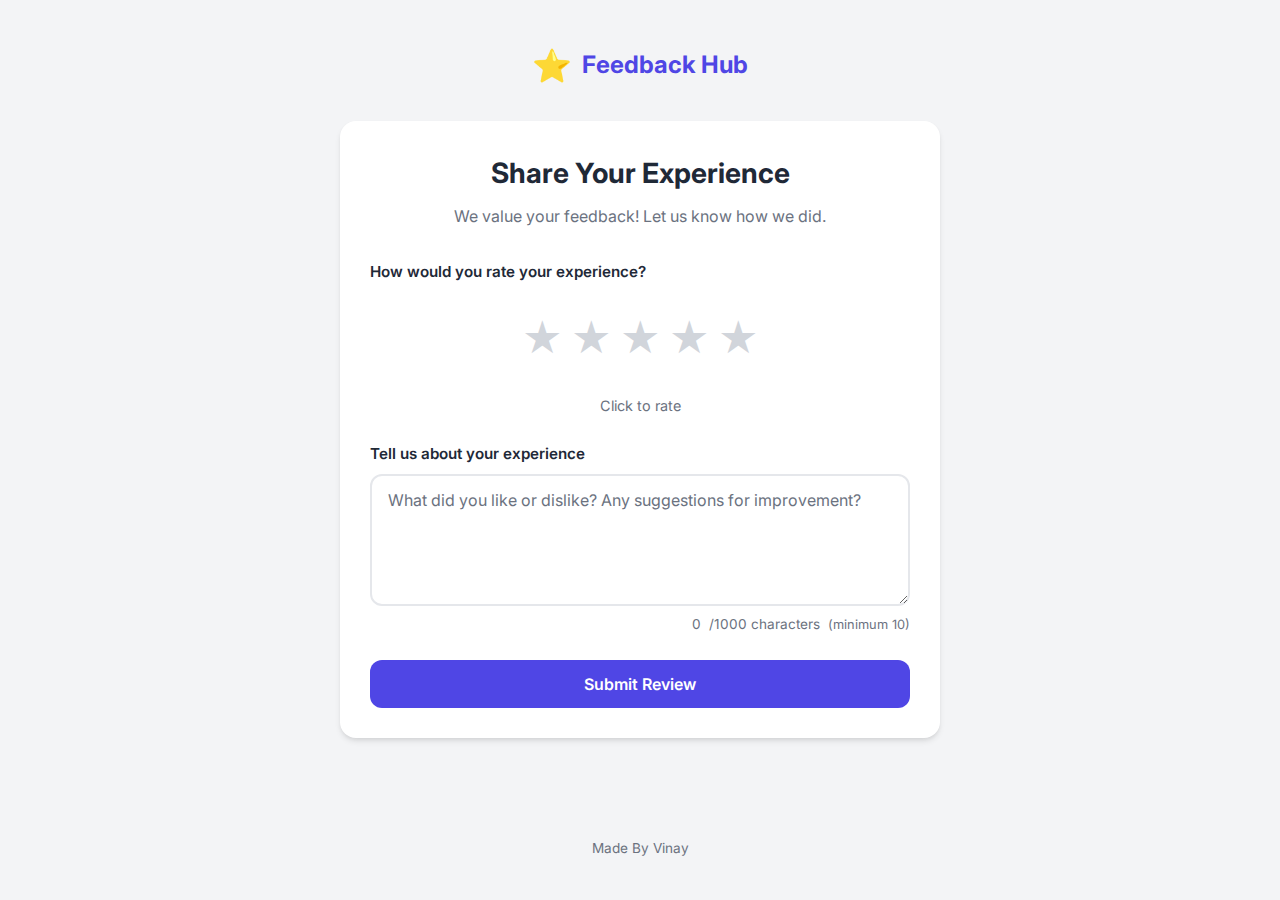
<file: task2/frontend/public/user/index.html>
<!DOCTYPE html>
<html lang="en">
<head>
    <meta charset="UTF-8">
    <meta name="viewport" content="width=device-width, initial-scale=1.0">
    <title>Share Your Experience | AI Feedback System</title>
    <link rel="stylesheet" href="styles.css">
    <link rel="preconnect" href="https://fonts.googleapis.com">
    <link rel="preconnect" href="https://fonts.gstatic.com" crossorigin>
    <link href="https://fonts.googleapis.com/css2?family=Inter:wght@300;400;500;600;700&display=swap" rel="stylesheet">
</head>
<body>
    <div class="container">
        <!-- Header -->
        <header class="header">
            <div class="logo">
                <span class="logo-icon">⭐</span>
                <span class="logo-text">Feedback Hub</span>
            </div>
        </header>

        <!-- Main Content -->
        <main class="main-content">
            <!-- Review Form Card -->
            <div class="card review-card">
                <h1 class="card-title">Share Your Experience</h1>
                <p class="card-subtitle">We value your feedback! Let us know how we did.</p>

                <form id="review-form" class="review-form">
                    <!-- Star Rating -->
                    <div class="form-group">
                        <label class="form-label">How would you rate your experience?</label>
                        <div class="star-rating" id="star-rating">
                            <span class="star" data-value="1">★</span>
                            <span class="star" data-value="2">★</span>
                            <span class="star" data-value="3">★</span>
                            <span class="star" data-value="4">★</span>
                            <span class="star" data-value="5">★</span>
                        </div>
                        <input type="hidden" id="rating-value" name="rating" value="0">
                        <p class="rating-text" id="rating-text">Click to rate</p>
                    </div>

                    <!-- Review Text -->
                    <div class="form-group">
                        <label class="form-label" for="review-text">Tell us about your experience</label>
                        <textarea 
                            id="review-text" 
                            name="review_text" 
                            class="form-textarea"
                            placeholder="What did you like or dislike? Any suggestions for improvement?"
                            maxlength="1000"
                            rows="5"
                        ></textarea>
                        <div class="char-counter">
                            <span id="char-count">0</span>/1000 characters
                            <span class="min-chars">(minimum 10)</span>
                        </div>
                    </div>

                    <!-- Submit Button -->
                    <button type="submit" class="btn btn-primary" id="submit-btn">
                        <span class="btn-text">Submit Review</span>
                        <span class="btn-loader" style="display: none;">
                            <span class="spinner"></span>
                            Processing...
                        </span>
                    </button>
                </form>
            </div>

            <div class="card response-card" id="response-card" style="display: none;">
                <div class="response-header">
                    <span class="response-icon"></span>
                    <h2 class="response-title">Thank You!</h2>
                </div>
                <div class="response-content" id="ai-response">
                </div>
                <div class="response-meta" id="response-meta">
                </div>
                <button class="btn btn-secondary" id="new-review-btn">
                    Submit Another Review
                </button>
            </div>

            <!-- Error Toast -->
            <div class="toast toast-error" id="error-toast" style="display: none;">
                <span class="toast-icon">❌</span>
                <span class="toast-message" id="error-message">Something went wrong</span>
                <button class="toast-close" id="toast-close">&times;</button>
            </div>

            <!-- Success Toast -->
            <div class="toast toast-success" id="success-toast" style="display: none;">
                <span class="toast-icon">✅</span>
                <span class="toast-message">Review submitted successfully!</span>
            </div>
        </main>

        <footer class="footer">
            <p>Made By Vinay</p>
        </footer>
    </div>

    <script src="script.js"></script>
</body>
</html>
</file>
<file: task2/frontend/public/user/styles.css>
/* ============================================
   AI Feedback System - User Dashboard Styles
   ============================================ */

/* CSS Variables */
:root {
    --primary-color: #4F46E5;
    --primary-hover: #4338CA;
    --secondary-color: #6B7280;
    --success-color: #10B981;
    --error-color: #EF4444;
    --warning-color: #F59E0B;
    --background-color: #F3F4F6;
    --card-background: #FFFFFF;
    --text-primary: #1F2937;
    --text-secondary: #6B7280;
    --border-color: #E5E7EB;
    --star-color: #FBBF24;
    --star-empty: #D1D5DB;
    --shadow-sm: 0 1px 2px 0 rgba(0, 0, 0, 0.05);
    --shadow-md: 0 4px 6px -1px rgba(0, 0, 0, 0.1), 0 2px 4px -1px rgba(0, 0, 0, 0.06);
    --shadow-lg: 0 10px 15px -3px rgba(0, 0, 0, 0.1), 0 4px 6px -2px rgba(0, 0, 0, 0.05);
    --radius-sm: 6px;
    --radius-md: 12px;
    --radius-lg: 16px;
    --transition: all 0.3s ease;
}

/* Reset & Base */
* {
    margin: 0;
    padding: 0;
    box-sizing: border-box;
}

body {
    font-family: 'Inter', -apple-system, BlinkMacSystemFont, 'Segoe UI', Roboto, sans-serif;
    background-color: var(--background-color);
    color: var(--text-primary);
    line-height: 1.6;
    min-height: 100vh;
}

/* Container */
.container {
    max-width: 640px;
    margin: 0 auto;
    padding: 20px;
    min-height: 100vh;
    display: flex;
    flex-direction: column;
}

/* Header */
.header {
    text-align: center;
    padding: 20px 0 30px;
}

.logo {
    display: inline-flex;
    align-items: center;
    gap: 10px;
}

.logo-icon {
    font-size: 2rem;
}

.logo-text {
    font-size: 1.5rem;
    font-weight: 700;
    color: var(--primary-color);
}

/* Main Content */
.main-content {
    flex: 1;
    display: flex;
    flex-direction: column;
    gap: 20px;
}

/* Card Styles */
.card {
    background: var(--card-background);
    border-radius: var(--radius-lg);
    padding: 30px;
    box-shadow: var(--shadow-md);
    transition: var(--transition);
}

.card-title {
    font-size: 1.75rem;
    font-weight: 700;
    color: var(--text-primary);
    margin-bottom: 8px;
    text-align: center;
}

.card-subtitle {
    color: var(--text-secondary);
    text-align: center;
    margin-bottom: 30px;
}

/* Form Styles */
.review-form {
    display: flex;
    flex-direction: column;
    gap: 24px;
}

.form-group {
    display: flex;
    flex-direction: column;
    gap: 8px;
}

.form-label {
    font-weight: 600;
    color: var(--text-primary);
    font-size: 0.95rem;
}

/* Star Rating */
.star-rating {
    display: flex;
    justify-content: center;
    gap: 8px;
    padding: 15px 0;
}

.star {
    font-size: 2.5rem;
    color: var(--star-empty);
    cursor: pointer;
    transition: var(--transition);
    user-select: none;
}

.star:hover,
.star.hover {
    color: var(--star-color);
    transform: scale(1.1);
}

.star.selected {
    color: var(--star-color);
}

.rating-text {
    text-align: center;
    color: var(--text-secondary);
    font-size: 0.9rem;
    min-height: 24px;
}

.rating-text.selected {
    color: var(--primary-color);
    font-weight: 500;
}

/* Textarea */
.form-textarea {
    width: 100%;
    padding: 14px 16px;
    border: 2px solid var(--border-color);
    border-radius: var(--radius-md);
    font-family: inherit;
    font-size: 1rem;
    resize: vertical;
    min-height: 120px;
    transition: var(--transition);
}

.form-textarea:focus {
    outline: none;
    border-color: var(--primary-color);
    box-shadow: 0 0 0 3px rgba(79, 70, 229, 0.1);
}

.form-textarea::placeholder {
    color: var(--text-secondary);
}

/* Character Counter */
.char-counter {
    display: flex;
    justify-content: flex-end;
    align-items: center;
    gap: 8px;
    font-size: 0.85rem;
    color: var(--text-secondary);
}

.char-counter.warning {
    color: var(--warning-color);
}

.char-counter.error {
    color: var(--error-color);
}

.min-chars {
    font-size: 0.8rem;
}

/* Buttons */
.btn {
    display: inline-flex;
    align-items: center;
    justify-content: center;
    gap: 8px;
    padding: 14px 28px;
    border: none;
    border-radius: var(--radius-md);
    font-family: inherit;
    font-size: 1rem;
    font-weight: 600;
    cursor: pointer;
    transition: var(--transition);
}

.btn-primary {
    background: var(--primary-color);
    color: white;
}

.btn-primary:hover:not(:disabled) {
    background: var(--primary-hover);
    transform: translateY(-1px);
    box-shadow: var(--shadow-md);
}

.btn-primary:disabled {
    background: var(--secondary-color);
    cursor: not-allowed;
    opacity: 0.7;
}

.btn-secondary {
    background: white;
    color: var(--primary-color);
    border: 2px solid var(--primary-color);
}

.btn-secondary:hover {
    background: var(--primary-color);
    color: white;
}

/* Spinner */
.spinner {
    display: inline-block;
    width: 18px;
    height: 18px;
    border: 2px solid rgba(255, 255, 255, 0.3);
    border-radius: 50%;
    border-top-color: white;
    animation: spin 0.8s ease-in-out infinite;
}

@keyframes spin {
    to {
        transform: rotate(360deg);
    }
}

/* Response Card */
.response-card {
    animation: slideUp 0.5s ease;
}

@keyframes slideUp {
    from {
        opacity: 0;
        transform: translateY(20px);
    }
    to {
        opacity: 1;
        transform: translateY(0);
    }
}

.response-header {
    display: flex;
    align-items: center;
    justify-content: center;
    gap: 12px;
    margin-bottom: 20px;
}

.response-icon {
    font-size: 2rem;
}

.response-title {
    font-size: 1.5rem;
    font-weight: 700;
    color: var(--success-color);
}

.response-content {
    background: linear-gradient(135deg, #F0FDF4 0%, #ECFDF5 100%);
    border: 1px solid #BBF7D0;
    border-radius: var(--radius-md);
    padding: 20px;
    margin-bottom: 16px;
    font-size: 1rem;
    line-height: 1.7;
    color: var(--text-primary);
}

.response-meta {
    text-align: center;
    color: var(--text-secondary);
    font-size: 0.85rem;
    margin-bottom: 20px;
}

/* Toast Notifications */
.toast {
    position: fixed;
    bottom: 30px;
    left: 50%;
    transform: translateX(-50%);
    display: flex;
    align-items: center;
    gap: 12px;
    padding: 14px 20px;
    border-radius: var(--radius-md);
    box-shadow: var(--shadow-lg);
    z-index: 1000;
    animation: slideIn 0.3s ease;
}

@keyframes slideIn {
    from {
        opacity: 0;
        transform: translate(-50%, 20px);
    }
    to {
        opacity: 1;
        transform: translate(-50%, 0);
    }
}

.toast-error {
    background: #FEF2F2;
    border: 1px solid #FECACA;
    color: var(--error-color);
}

.toast-success {
    background: #F0FDF4;
    border: 1px solid #BBF7D0;
    color: var(--success-color);
}

.toast-icon {
    font-size: 1.2rem;
}

.toast-message {
    flex: 1;
    font-weight: 500;
}

.toast-close {
    background: none;
    border: none;
    font-size: 1.5rem;
    cursor: pointer;
    color: inherit;
    opacity: 0.7;
    transition: opacity 0.2s;
}

.toast-close:hover {
    opacity: 1;
}

/* Footer */
.footer {
    text-align: center;
    padding: 20px 0;
    color: var(--text-secondary);
    font-size: 0.85rem;
}

/* Responsive */
@media (max-width: 640px) {
    .container {
        padding: 15px;
    }

    .card {
        padding: 20px;
    }

    .card-title {
        font-size: 1.5rem;
    }

    .star {
        font-size: 2rem;
    }

    .btn {
        width: 100%;
    }
}

/* Form validation states */
.form-textarea.invalid {
    border-color: var(--error-color);
}

.form-textarea.valid {
    border-color: var(--success-color);
}

/* Hide/Show states */
.hidden {
    display: none !important;
}
</file>
